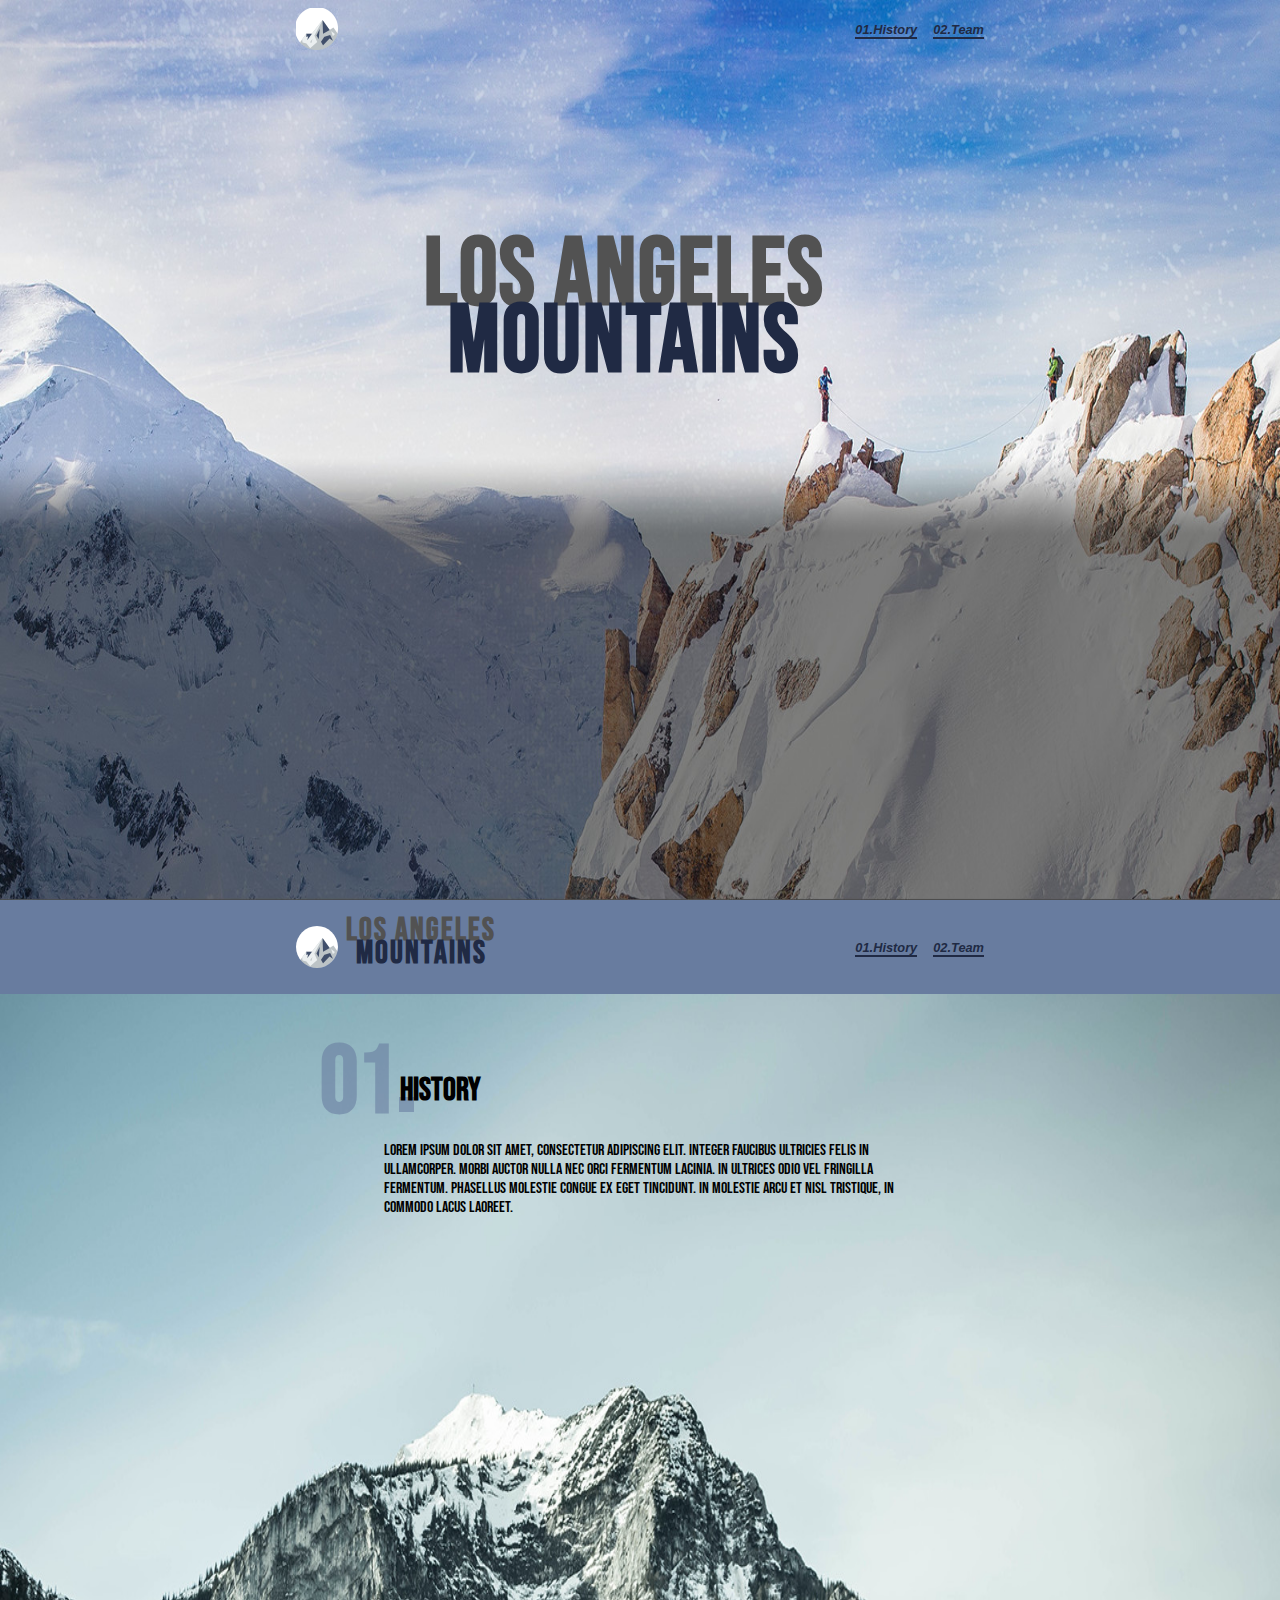
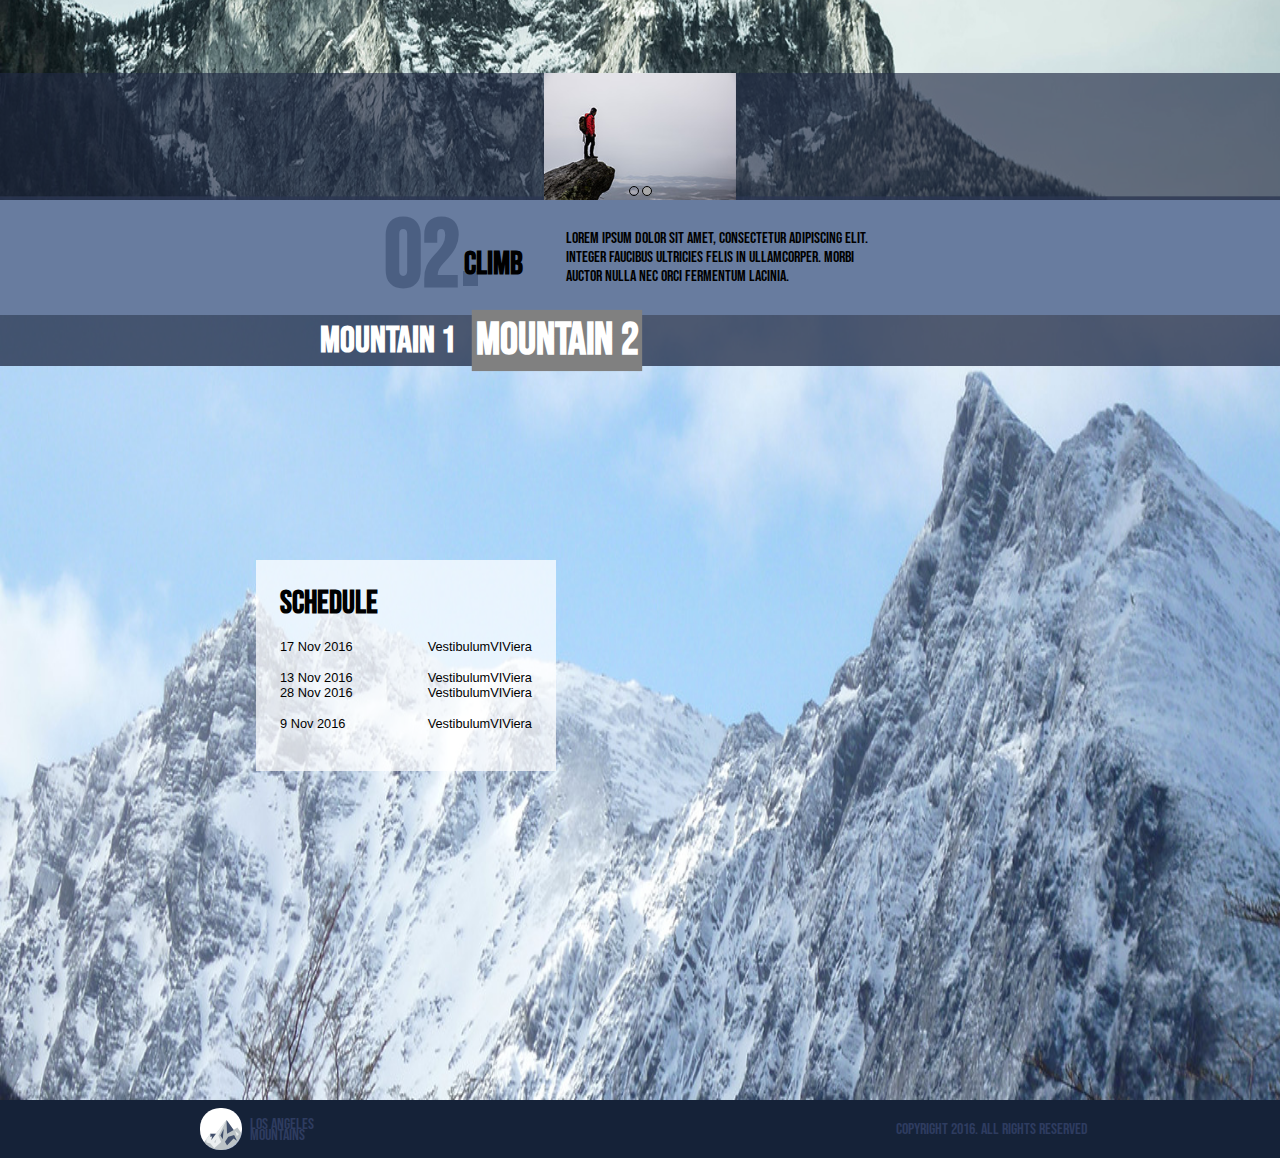
<file: index.html>
<!DOCTYPE html>
<html lang="en">
<head>
    <meta charset="UTF-8">
    <meta http-equiv="X-UA-Compatible" content="IE=edge">
    <meta name="viewport" content="width=device-width, initial-scale=1.0">
    <link rel="stylesheet" href="./styles.css">
    <title>Mountains</title>
</head>
<body>
    <section id="section_one" class="background--image">
        <nav class="navbar--base">
            <img src="./icon.png" alt="icon">
            <div>
                <ul>
                    <li><a href="#section_two">01.History</a></li>
                    <li><a href="#section_three">02.Team</a></li>
                </ul>
            </div>
        </nav>
        <div id="title_container">
            <h1 class="title--h1 font--size--big" id="section_one_title">LOS ANGELES</h1>
            <h1 class="title--h1 font--size--big" id="section_two_title">MOUNTAINS</h1>
        </div>
    </section>
    
    <section id="section_two" class="background--image">
        <div class="nav--container">
            <nav class="navbar--base">
                <div class="icon--title">
                    <img class="icon--style" src="./icon.png" alt="icon">
                    <div class="title--h1-icon">
                        <h1 class="title--h1">LOS ANGELES</h1>
                        <h1 class="title--h1">MOUNTAINS</h1>
                    </div>
                </div>
                <div>
                    <ul>
                        <li><a href="#section_two">01.History</a></li>
                        <li><a href="#section_three">02.Team</a></li>
                    </ul>
                </div>
            </nav>
        </div>

        <div class="history--container">
            <h1>01</h1>
            <h1>HISTORY</h1>
            <p>Lorem ipsum dolor sit amet, consectetur adipiscing elit. Integer faucibus ultricies felis in ullamcorper. Morbi auctor nulla nec orci fermentum lacinia. In ultrices odio vel fringilla fermentum. Phasellus molestie congue ex eget tincidunt. In molestie arcu et nisl tristique, in commodo lacus laoreet.</p>
        </div>
        
        <div class="carousel--container">
            <div class="sub--container">
                <img id="image1" src="./carousel1.jpg" alt="">
                <div>
                    <button id="btnNext"  onclick="nextImg()" ></button>
                    <button id="btnBack" onclick="goBackImg()" class="selected--btn" ></button>
                </div>
            </div> 
        </div>
    </section>

    <section id="section_three" class="background--image1">
        <div style="background-color: #687c9f;">
            <div class="climb--main">
                <div class="climb--container">
                    <h1>02</h1>
                    <h1>CLIMB</h1>
                </div>
                <p>Lorem ipsum dolor sit amet, consectetur adipiscing elit. Integer faucibus ultricies felis in ullamcorper. Morbi auctor nulla nec orci fermentum lacinia.</p>
            </div>
        </div>
       
        <div class="navbar--climb">
            <div class="navbar--climb--container">
                <ul>
                    <li id="toggle1" class="" onclick="btnStyling1()">
                        <h3>MOUNTAIN 1</h3>
                        <div id="table_container1"></div>
                    </li>

                    <li id="toggle2" class="selected" onclick="btnStyling2()">
                        <h3>MOUNTAIN 2</h3>
                        <div id="table_container2"></div>
                    </li>
                </ul>
            </div>
        </div>
        
        <div id="table1" class="table table1" hidden>
            <h1>SCHEDULE</h1>
            <div>
                <p>25 Nov 2016 </p>
                <p>VestibulumVIViera</p>
            </div>
            <div>
                <p>28 Nov 2016 </p>
                <p>VestibulumVIViera</p>
            </div>
            <div>
                <p>25 Nov 2016 </p>
                <p>VestibulumVIViera</p>
            </div>
            <div>
                <p>25 Nov 2016 </p>
                <p>VestibulumVIViera</p>
            </div>
        </div>

        <div id="table2" class="table table2">
            <h1>SCHEDULE</h1>
            <div>
                <p>17 Nov 2016 </p>
                <p>VestibulumVIViera</p>
            </div>
            <div>
                <p>13 Nov 2016 </p>
                <p>VestibulumVIViera</p>
            </div>
            <div>
                <p>28 Nov 2016 </p>
                <p>VestibulumVIViera</p>
            </div>
            <div>
                <p>9 Nov 2016 </p>
                <p>VestibulumVIViera</p>
            </div>
        </div>

    </section>
    <footer class="footer--container">
        <div class="footer--subcontainer">

            <div class="footer--icon">
                <img src="./icon.png" alt="">
                <div>
                    <p>LOS ANGELES</p>
                    <p class="adjust-mountain">MOUNTAINS</p>
                </div>
            </div>

            <div class="footer--copyright">
                <p>Copyright 2016. All rights reserved</p>
            </div>
        </div>
    </footer>
    <script src="./index.js"></script>
</body>
</html>
</file>
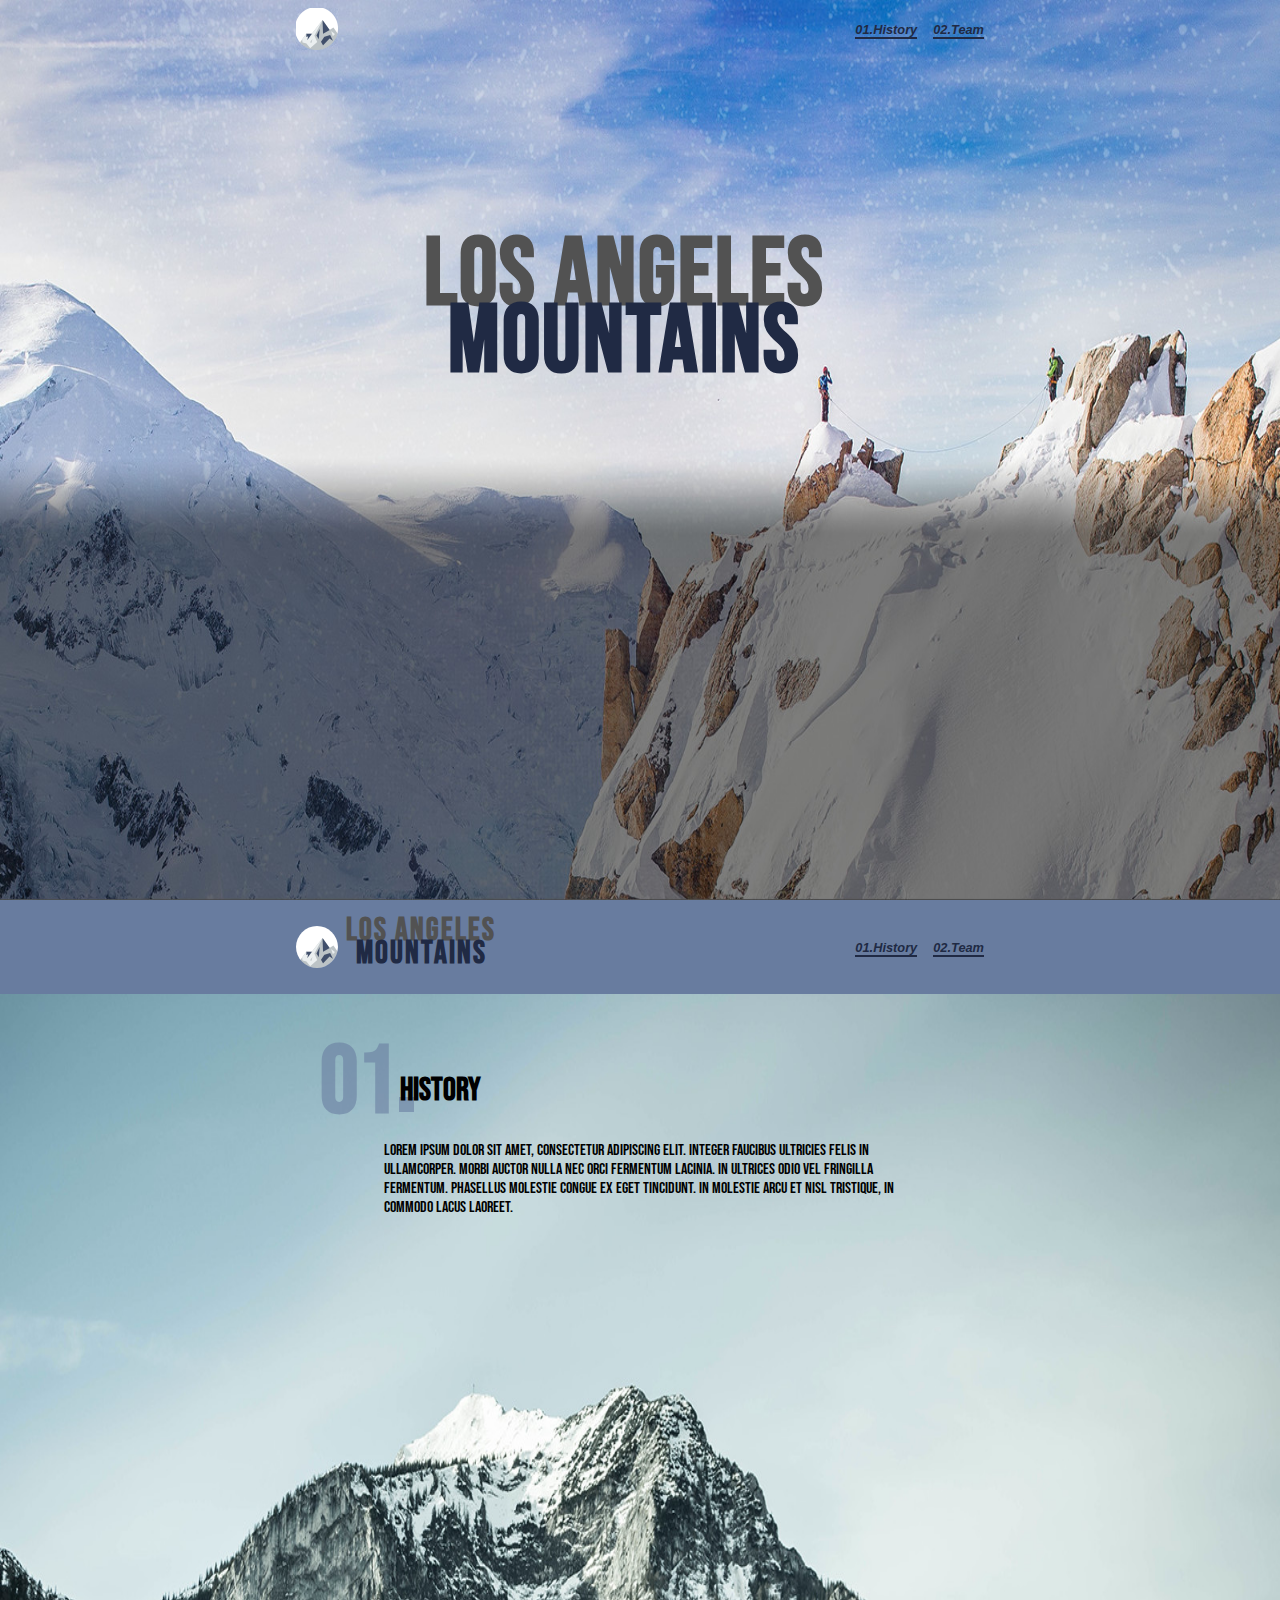
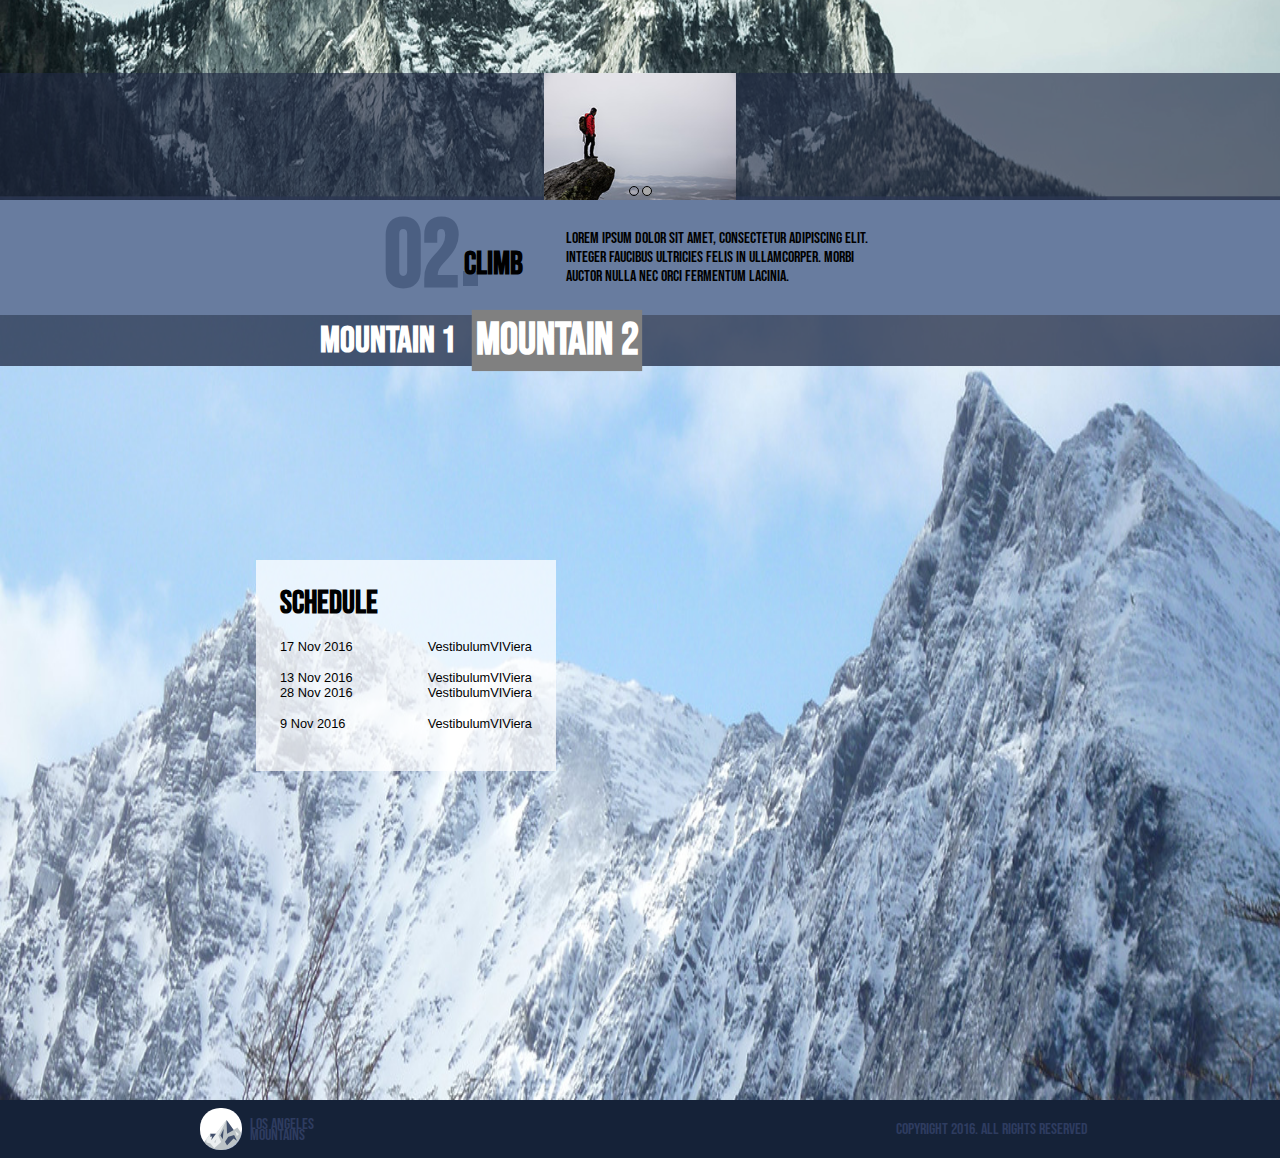
<file: public/index.html>
<!DOCTYPE html>
<html lang="en">
<head>
    <meta charset="UTF-8">
    <meta http-equiv="X-UA-Compatible" content="IE=edge">
    <meta name="viewport" content="width=device-width, initial-scale=1.0">
    <link rel="stylesheet" href="./styles.css">
    <title>Mountains</title>
</head>
<body>
    <section id="section_one" class="background--image">
        <nav class="navbar--base">
            <img src="./img/icon.png" alt="icon">
            <div>
                <ul>
                    <li><a href="#section_two">01.History</a></li>
                    <li><a href="#section_three">02.Team</a></li>
                </ul>
            </div>
        </nav>
        <div id="title_container">
            <h1 class="title--h1 font--size--big" id="section_one_title">LOS ANGELES</h1>
            <h1 class="title--h1 font--size--big" id="section_two_title">MOUNTAINS</h1>
        </div>
    </section>
    
    <section id="section_two" class="background--image">
        <div class="nav--container">
            <nav class="navbar--base">
                <div class="icon--title">
                    <img class="icon--style" src="./img/icon.png" alt="icon">
                    <div class="title--h1-icon">
                        <h1 class="title--h1">LOS ANGELES</h1>
                        <h1 class="title--h1">MOUNTAINS</h1>
                    </div>
                </div>
                <div>
                    <ul>
                        <li><a href="#section_two">01.History</a></li>
                        <li><a href="#section_three">02.Team</a></li>
                    </ul>
                </div>
            </nav>
        </div>

        <div class="history--container">
            <h1>01</h1>
            <h1>HISTORY</h1>
            <p>Lorem ipsum dolor sit amet, consectetur adipiscing elit. Integer faucibus ultricies felis in ullamcorper. Morbi auctor nulla nec orci fermentum lacinia. In ultrices odio vel fringilla fermentum. Phasellus molestie congue ex eget tincidunt. In molestie arcu et nisl tristique, in commodo lacus laoreet.</p>
        </div>
        
        <div class="carousel--container">
            <div class="sub--container">
                <img id="image1" src="./img/carousel1.jpg" alt="">
                <div>
                    <button id="btnNext"  onclick="nextImg()" ></button>
                    <button id="btnBack" onclick="goBackImg()" class="selected--btn" ></button>
                </div>
            </div> 
        </div>
    </section>

    <section id="section_three" class="background--image1">
        <div style="background-color: #687c9f;">
            <div class="climb--main">
                <div class="climb--container">
                    <h1>02</h1>
                    <h1>CLIMB</h1>
                </div>
                <p>Lorem ipsum dolor sit amet, consectetur adipiscing elit. Integer faucibus ultricies felis in ullamcorper. Morbi auctor nulla nec orci fermentum lacinia.</p>
            </div>
        </div>
       
        <div class="navbar--climb">
            <div class="navbar--climb--container">
                <ul>
                    <li id="toggle1" class="" onclick="btnStyling1()">
                        <h3>MOUNTAIN 1</h3>
                        <div id="table_container1"></div>
                    </li>

                    <li id="toggle2" class="selected" onclick="btnStyling2()">
                        <h3>MOUNTAIN 2</h3>
                        <div id="table_container2"></div>
                    </li>
                </ul>
            </div>
        </div>
        
        <div id="table1" class="table table1" hidden>
            <h1>SCHEDULE</h1>
            <div>
                <p>25 Nov 2016 </p>
                <p>VestibulumVIViera</p>
            </div>
            <div>
                <p>28 Nov 2016 </p>
                <p>VestibulumVIViera</p>
            </div>
            <div>
                <p>25 Nov 2016 </p>
                <p>VestibulumVIViera</p>
            </div>
            <div>
                <p>25 Nov 2016 </p>
                <p>VestibulumVIViera</p>
            </div>
        </div>

        <div id="table2" class="table table2">
            <h1>SCHEDULE</h1>
            <div>
                <p>17 Nov 2016 </p>
                <p>VestibulumVIViera</p>
            </div>
            <div>
                <p>13 Nov 2016 </p>
                <p>VestibulumVIViera</p>
            </div>
            <div>
                <p>28 Nov 2016 </p>
                <p>VestibulumVIViera</p>
            </div>
            <div>
                <p>9 Nov 2016 </p>
                <p>VestibulumVIViera</p>
            </div>
        </div>

    </section>
    <footer class="footer--container">
        <div class="footer--subcontainer">

            <div class="footer--icon">
                <img src="./img/icon.png" alt="">
                <div>
                    <p>LOS ANGELES</p>
                    <p class="adjust-mountain">MOUNTAINS</p>
                </div>
            </div>

            <div class="footer--copyright">
                <p>Copyright 2016. All rights reserved</p>
            </div>
        </div>
    </footer>
    <script src="./js/index.js"></script>
</body>
</html>
</file>
<file: styles.css>
@import url('https://fonts.googleapis.com/css2?family=Bebas+Neue&family=Raleway:wght@200&family=Roboto&display=swap');

*{
    box-sizing: border-box;
    padding: 0;
    margin: 0;
}

body{
    font-family: "Bebas Neue", sans-serif;
}

.background--image{
    background-size: 100% 100%;
    background-repeat: no-repeat;
    height: 100vh;
    position: relative;
}

.navbar--base{
    width: 55%;
    padding: 0.5rem;
    margin: 0 auto;
    display: flex;
    justify-content: space-between;

    color: #202A44;
    align-items: center;
}

.navbar--base > div > ul{
    list-style: none;
    display: flex;
    flex-direction: row;
    column-gap: 1rem;
    font-family: sans-serif;
    font-size: .8rem;
    font-style: italic;
    font-weight: 700;
}

.navbar--base > div > ul > li > a{
    border-bottom: 2px #202A44 solid;
    cursor: pointer;
    color: inherit;
    text-decoration: none
}

#section_one{
    background-image: url('./background.jpg');
}

#title_container{
    position: relative;
    top: 10em;
    margin-right: 2rem;
}

.title--h1{
    color: #525252;
    letter-spacing: 2px;
    width: fit-content;
    margin: auto;
}

.font--size--big{
    font-size: 6rem;
}

.title--h1:nth-child(2){
    position: relative;
    bottom: .5em;
    color: #202A44 !important;
}

/*
    --------------------------------------
                 Section 2
    --------------------------------------
*/

#section_two{
    background-image: url('./sectionTwo.jpg');
}

.icon--title{
    display: flex;
    flex-direction: row;
    justify-content: space-evenly;
    column-gap: 0.5rem;
    align-items: center;
}

.icon--style{
    border-radius: 25px;
}

.nav--container{
    background-color: #687c9f;
}

.title--h1-icon{
    position: relative;
    top: 3px;
    margin: 0;
}

.history--container{
    width: 50%;
    margin: 2rem auto;
    position: relative;
}

.history--container > h1:nth-child(1){
    font-size: 6rem;
    color: #687c9f96;
}

.history--container > h1:nth-child(1)::after{
    content: "";
    display: inline-block;
    width: 15px;
    height: 15px;
    margin-left: 3px;
    background-color: #687c9f96;
}

.history--container > h1:nth-child(2){
    position: absolute;
    left: 80px;
    top: 45px;
}

.history--container > p {
    display: block;
    width: 80%;
    margin: auto;
}

/*
    --------------------------------------
                 Section 3
    --------------------------------------
*/

.carousel--container{
    background-color: #202a44a6;
    position: absolute;
    bottom: 0px;
    width: 100%;
}

.sub--container{
    width: 35%;
    margin: auto;
    /* min-width: 230px; */
    display: flex;
    align-items: center;
    justify-content: center;
    height: 100%;
}

.sub--container > img{
    width: 15vw;
    min-width: 165px;
}

.sub--container > div{
    position: absolute;
    bottom: 0px;
}

.sub--container > div > button{
    background: none;
    outline: none;
    border: none;
    cursor: pointer;
    width: 10px;
    height: 10px;
    border-radius: 10px;
    border: solid 1px black;
}

.selected--btn{
    background-color: darkgrey !important;
}



#image2{
    right: 17%;
    bottom: 12%;
    position: absolute;
}

#image3{
    left: 17%;
    bottom: 0px;
    position: absolute;
}

#image4{
    left: 0px;
    bottom: 12%;
    position: absolute;
}

/*
    --------------------------------------
                 Section 4
    --------------------------------------
*/

.background--image1{
    background-size: 100% 100%;
    background-repeat: no-repeat;
    height: 100vh;
    position: relative;
    background-image: url('./toggle1.jpg');
}

.background--image2{
    background-size: 100% 100%;
    background-repeat: no-repeat;
    height: 100vh;
    position: relative;
    background-image: url('./toggle2.jpg');
}

.climb--container{
    width: 30%;
    position: relative;
}

.climb--container > h1:nth-child(1){
    font-size: 6rem;
    color: #10234452;

}

.climb--container > h1:nth-child(1)::after{
    content: "";
    display: inline-block;
    width: 15px;
    height: 15px;
    margin-left: 3px;
    background-color: #10234452;
}

.climb--container > h1:nth-child(2){
    position: absolute;
    left: 80px;
    top: 45px;
}

.climb--main > p {
    display: block;
    width: 65%;
    margin: auto;
    padding-left: 1em;
}

.climb--main{
    display: flex;
    justify-content: center;
    align-items: center;
    width: 40%;
    margin: auto;
    min-width: 355px;
}

.navbar--climb{
    background-color: #202a44c2;
}

.navbar--climb--container{
    width: 50%;
    margin: 0 auto;
    display: flex;
    column-gap: 30px;
    color: white;
}

.navbar--climb--container > ul{
    text-decoration: none;
    font-size: 2rem;
    list-style: none;
    color: white;
    display: flex;
    column-gap: 30px;
    position: relative;
    align-items: center;
    cursor: pointer;
}

.selected{
    transform: scale(1.2);
    padding: 0.2rem;
    background: gray;
    margin: 0px;
}

.table{
    background-color: #ffffffba;
    position: absolute;
    top: 40%;
    left: 20%;
    padding: 1.5rem;
    width: 20%;
    min-width: 300px;
    font-family: sans-serif;
    font-size: .8rem;
}

.table > h1 {
    font-family: "Bebas Neue", sans-serif;
    font-size: 2rem;
}

.table > div{
    display: flex;
    justify-content: space-between;
    align-items: center;
    flex-direction: row;
}

.table1 > div:nth-child(2){
    padding: 1rem 0;
}

.table2 > div:nth-child(2),.table2 > div:nth-child(5), .table1 > div:nth-child(5){
    padding: 1rem 0;
}

/*
    --------------------------------------
                FOOTER
    --------------------------------------
*/

.footer--container{
    background-color: #152238;
    color: #2e3c60;
}

.footer--icon{
    display: flex;
    align-items: center;
    padding: 0.5rem;
    position: relative;
}

.footer--icon > img{
    border-radius: 20px;
}

.footer--icon > div{
    position: relative;
    top: 0.3rem;
    left: 0.5rem;
}

.adjust-mountain{
    position: relative;
    bottom: 0.5em;
}

.footer--subcontainer{
    display: flex;
    justify-content: space-between;
    align-items: center;
    width: 70%;
    margin: auto;
}

/*
    --------------------------------------
                Helpers
    --------------------------------------
*/

.show--accordion--function1{
    background-size: 100% 100%;
    background-repeat: no-repeat;
    height: 80vh;
    position: relative;
    background-image: url('./toggle1.jpg');

    display: flex;
    justify-content: center;
    flex-wrap: wrap;
    align-items: center;
}

.show--accordion--function2{
    background-size: 100% 100%;
    background-repeat: no-repeat;
    height: 80vh;
    position: relative;
    background-image: url('./toggle2.jpg');

    display: flex;
    justify-content: center;
    flex-wrap: wrap;
    align-items: center;
}

.hide--accordion{
    display: none;
}

@media screen and (max-width: 800px) {

    .table {
        width: 40%;
    }
}

@media screen and (max-width: 550px) {
    .navbar--base {
        width: 100%;
    }

}


@media screen and (max-width: 450px) {

    .navbar--climb{
      background-color: transparent;
    }

    .navbar--climb--container > ul {
        flex-direction: column;
        background-color: #202a44c2;
        align-items: flex-start;
        width: 100%;
    }

    .navbar--climb--container {
        width: 100%;
        justify-content: center;
    }

    .selected {
        transform:none;
        padding: 0.2rem;
        background: gray;
        margin: 0px;
        width: 100%;
    }

    .table {
        background-color: #ffffffba;
        top: 40%;
        position: static;
        left: 20%;
        padding: 1.5rem;
        width: 90%;
        min-width: 100px;
        font-family: sans-serif;
        font-size: .8rem;
        color: black;
    }

    .history--container {
        width: 70%;
    }

    .history--container > p {
        width: 100%;
    }

    .font--size--big {
        font-size: 4rem;
    }



}

@media screen and (max-width: 450px) {
    .climb--container > h1:nth-child(1) {
        font-size: 5rem;
    }

    .climb--main {
        flex-direction: column;
    }

    .climb--container > h1:nth-child(2) {
        left: 70px;
        top: 35px;
    }
}

@media screen and (max-width: 380px) {
    .climb--main {
        min-width: 0;
        width: 100%;
    }

    #title_container {
        margin-right: 0px;
    }
}

@media screen and (max-width: 300px) {
    .font--size--big {
        font-size: 3rem;
    }

    .title--h1 {
        letter-spacing: 0px;
    }

    .icon--title {
        column-gap: 0.2rem;
    }

    .climb--container {
        width: 60%;
    }

    .navbar--base {
        flex-direction: column;
    }

    .footer--subcontainer {
        flex-direction: column;
    }
}
</file>
<file: public/styles.css>
@import url('https://fonts.googleapis.com/css2?family=Bebas+Neue&family=Raleway:wght@200&family=Roboto&display=swap');

*{
    box-sizing: border-box;
    padding: 0;
    margin: 0;
}

body{
    font-family: "Bebas Neue", sans-serif;
}

.background--image{
    background-size: 100% 100%;
    background-repeat: no-repeat;
    height: 100vh;
    position: relative;
}

.navbar--base{
    width: 55%;
    padding: 0.5rem;
    margin: 0 auto;
    display: flex;
    justify-content: space-between;

    color: #202A44;
    align-items: center;
}

.navbar--base > div > ul{
    list-style: none;
    display: flex;
    flex-direction: row;
    column-gap: 1rem;
    font-family: sans-serif;
    font-size: .8rem;
    font-style: italic;
    font-weight: 700;
}

.navbar--base > div > ul > li > a{
    border-bottom: 2px #202A44 solid;
    cursor: pointer;
    color: inherit;
    text-decoration: none
}

#section_one{
    background-image: url('./img/background.jpg');
}

#title_container{
    position: relative;
    top: 10em;
    margin-right: 2rem;
}

.title--h1{
    color: #525252;
    letter-spacing: 2px;
    width: fit-content;
    margin: auto;
}

.font--size--big{
    font-size: 6rem;
}

.title--h1:nth-child(2){
    position: relative;
    bottom: .5em;
    color: #202A44 !important;
}

/*
    --------------------------------------
                 Section 2
    --------------------------------------
*/

#section_two{
    background-image: url('./img/sectionTwo.jpg');
}

.icon--title{
    display: flex;
    flex-direction: row;
    justify-content: space-evenly;
    column-gap: 0.5rem;
    align-items: center;
}

.icon--style{
    border-radius: 25px;
}

.nav--container{
    background-color: #687c9f;
}

.title--h1-icon{
    position: relative;
    top: 3px;
    margin: 0;
}

.history--container{
    width: 50%;
    margin: 2rem auto;
    position: relative;
}

.history--container > h1:nth-child(1){
    font-size: 6rem;
    color: #687c9f96;
}

.history--container > h1:nth-child(1)::after{
    content: "";
    display: inline-block;
    width: 15px;
    height: 15px;
    margin-left: 3px;
    background-color: #687c9f96;
}

.history--container > h1:nth-child(2){
    position: absolute;
    left: 80px;
    top: 45px;
}

.history--container > p {
    display: block;
    width: 80%;
    margin: auto;
}

/*
    --------------------------------------
                 Section 3
    --------------------------------------
*/

.carousel--container{
    background-color: #202a44a6;
    position: absolute;
    bottom: 0px;
    width: 100%;
}

.sub--container{
    width: 35%;
    margin: auto;
    /* min-width: 230px; */
    display: flex;
    align-items: center;
    justify-content: center;
    height: 100%;
}

.sub--container > img{
    width: 15vw;
    min-width: 165px;
}

.sub--container > div{
    position: absolute;
    bottom: 0px;
}

.sub--container > div > button{
    background: none;
    outline: none;
    border: none;
    cursor: pointer;
    width: 10px;
    height: 10px;
    border-radius: 10px;
    border: solid 1px black;
}

.selected--btn{
    background-color: darkgrey !important;
}



#image2{
    right: 17%;
    bottom: 12%;
    position: absolute;
}

#image3{
    left: 17%;
    bottom: 0px;
    position: absolute;
}

#image4{
    left: 0px;
    bottom: 12%;
    position: absolute;
}

/*
    --------------------------------------
                 Section 4
    --------------------------------------
*/

.background--image1{
    background-size: 100% 100%;
    background-repeat: no-repeat;
    height: 100vh;
    position: relative;
    background-image: url('./img/toggle1.jpg');
}

.background--image2{
    background-size: 100% 100%;
    background-repeat: no-repeat;
    height: 100vh;
    position: relative;
    background-image: url('./img/toggle2.jpg');
}

.climb--container{
    width: 30%;
    position: relative;
}

.climb--container > h1:nth-child(1){
    font-size: 6rem;
    color: #10234452;

}

.climb--container > h1:nth-child(1)::after{
    content: "";
    display: inline-block;
    width: 15px;
    height: 15px;
    margin-left: 3px;
    background-color: #10234452;
}

.climb--container > h1:nth-child(2){
    position: absolute;
    left: 80px;
    top: 45px;
}

.climb--main > p {
    display: block;
    width: 65%;
    margin: auto;
    padding-left: 1em;
}

.climb--main{
    display: flex;
    justify-content: center;
    align-items: center;
    width: 40%;
    margin: auto;
    min-width: 355px;
}

.navbar--climb{
    background-color: #202a44c2;
}

.navbar--climb--container{
    width: 50%;
    margin: 0 auto;
    display: flex;
    column-gap: 30px;
    color: white;
}

.navbar--climb--container > ul{
    text-decoration: none;
    font-size: 2rem;
    list-style: none;
    color: white;
    display: flex;
    column-gap: 30px;
    position: relative;
    align-items: center;
    cursor: pointer;
}

.selected{
    transform: scale(1.2);
    padding: 0.2rem;
    background: gray;
    margin: 0px;
}

.table{
    background-color: #ffffffba;
    position: absolute;
    top: 40%;
    left: 20%;
    padding: 1.5rem;
    width: 20%;
    min-width: 300px;
    font-family: sans-serif;
    font-size: .8rem;
}

.table > h1 {
    font-family: "Bebas Neue", sans-serif;
    font-size: 2rem;
}

.table > div{
    display: flex;
    justify-content: space-between;
    align-items: center;
    flex-direction: row;
}

.table1 > div:nth-child(2){
    padding: 1rem 0;
}

.table2 > div:nth-child(2),.table2 > div:nth-child(5), .table1 > div:nth-child(5){
    padding: 1rem 0;
}

/*
    --------------------------------------
                FOOTER
    --------------------------------------
*/

.footer--container{
    background-color: #152238;
    color: #2e3c60;
}

.footer--icon{
    display: flex;
    align-items: center;
    padding: 0.5rem;
    position: relative;
}

.footer--icon > img{
    border-radius: 20px;
}

.footer--icon > div{
    position: relative;
    top: 0.3rem;
    left: 0.5rem;
}

.adjust-mountain{
    position: relative;
    bottom: 0.5em;
}

.footer--subcontainer{
    display: flex;
    justify-content: space-between;
    align-items: center;
    width: 70%;
    margin: auto;
}

/*
    --------------------------------------
                Helpers
    --------------------------------------
*/

.show--accordion--function1{
    background-size: 100% 100%;
    background-repeat: no-repeat;
    height: 80vh;
    position: relative;
    background-image: url('./img/toggle1.jpg');

    display: flex;
    justify-content: center;
    flex-wrap: wrap;
    align-items: center;
}

.show--accordion--function2{
    background-size: 100% 100%;
    background-repeat: no-repeat;
    height: 80vh;
    position: relative;
    background-image: url('./img/toggle2.jpg');

    display: flex;
    justify-content: center;
    flex-wrap: wrap;
    align-items: center;
}

.hide--accordion{
    display: none;
}

@media screen and (max-width: 800px) {

    .table {
        width: 40%;
    }
}

@media screen and (max-width: 550px) {
    .navbar--base {
        width: 100%;
    }

}


@media screen and (max-width: 450px) {

    .navbar--climb{
      background-color: transparent;
    }

    .navbar--climb--container > ul {
        flex-direction: column;
        background-color: #202a44c2;
        align-items: flex-start;
        width: 100%;
    }

    .navbar--climb--container {
        width: 100%;
        justify-content: center;
    }

    .selected {
        transform:none;
        padding: 0.2rem;
        background: gray;
        margin: 0px;
        width: 100%;
    }

    .table {
        background-color: #ffffffba;
        top: 40%;
        position: static;
        left: 20%;
        padding: 1.5rem;
        width: 90%;
        min-width: 100px;
        font-family: sans-serif;
        font-size: .8rem;
        color: black;
    }

    .history--container {
        width: 70%;
    }

    .history--container > p {
        width: 100%;
    }

    .font--size--big {
        font-size: 4rem;
    }

    .footer--subcontainer {
        width: 100%;
    }

}

@media screen and (max-width: 450px) {
    .climb--container > h1:nth-child(1) {
        font-size: 5rem;
    }

    .climb--main {
        flex-direction: column;
    }

    .climb--container > h1:nth-child(2) {
        left: 70px;
        top: 35px;
    }
}

@media screen and (max-width: 380px) {
    .climb--main {
        min-width: 0;
        width: 100%;
    }

    #title_container {
        margin-right: 0px;
    }
}

@media screen and (max-width: 300px) {
    .font--size--big {
        font-size: 3rem;
    }

    .title--h1 {
        letter-spacing: 0px;
    }

    .icon--title {
        column-gap: 0.2rem;
    }

    .climb--container {
        width: 60%;
    }

    .navbar--base {
        flex-direction: column;
    }

    .footer--subcontainer {
        flex-direction: column;
    }
}
</file>
